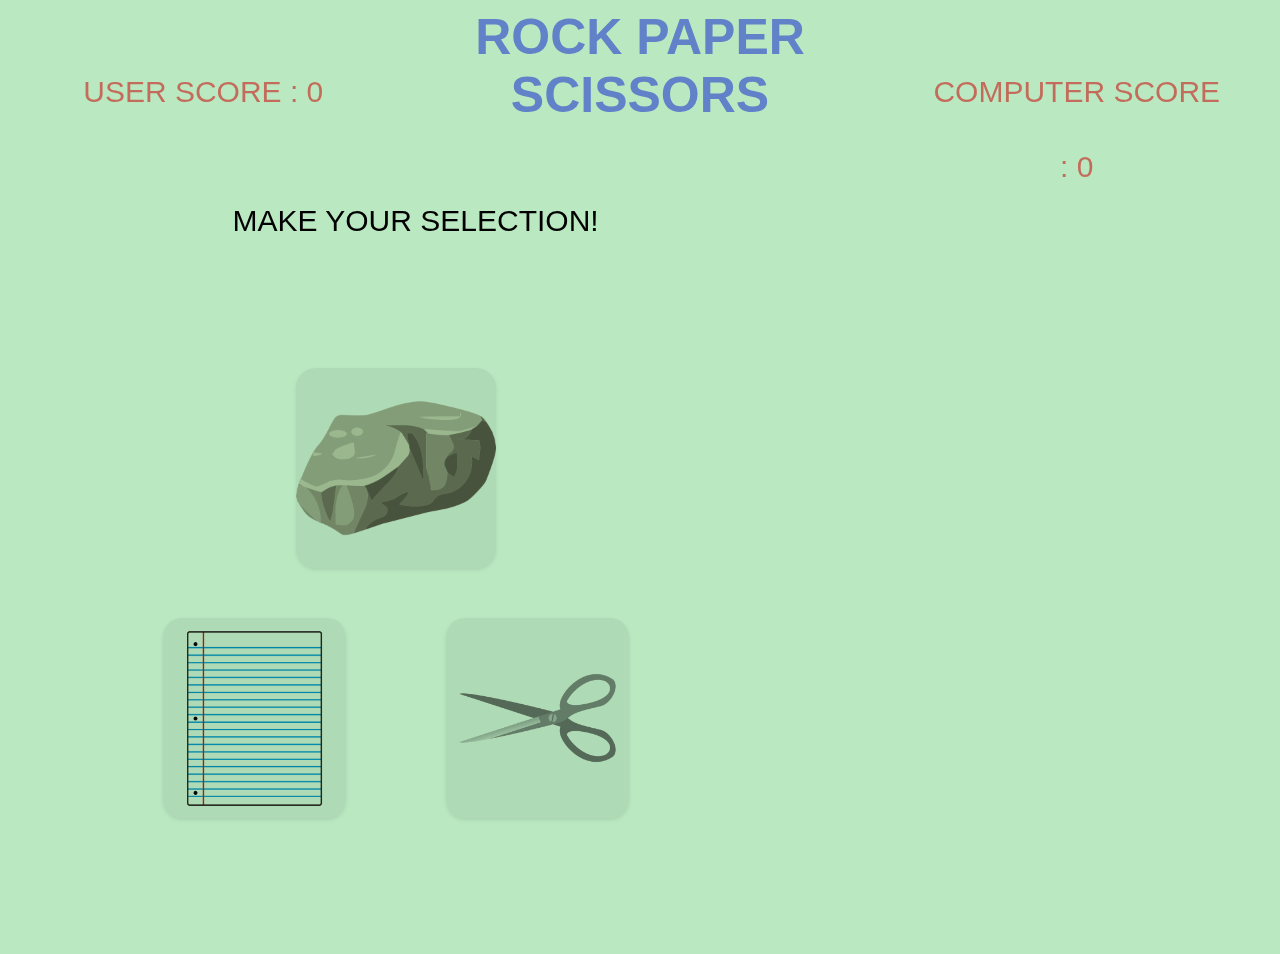
<file: index.html>
<!DOCTYPE html>
<html lang="en">

<head>
    <meta charset="UTF-8">
    <meta http-equiv="X-UA-Compatible" content="IE=edge">
    <meta name="viewport" content="width=device-width, initial-scale=1.0">
    <title>Document</title>
    <link rel="stylesheet" href="RPSgame.css">
    <script src="RPSgame.js" defer></script>

</head>

<body>
    <div class="container-top">
        <p id="user">User Score : 0</p>
        <h1 id="title">ROCK PAPER SCISSORS</h1>
        <p id="computer">Computer Score : 0</p>
    </div>
    <div id='messages'>
        <p id='yourmessage'>Make your selection!</p>
        <p id="computermessage"></p>
    </div>
    <div class="maincontainer">
    <div id="userselect">
    
        
            <div class="container">
                <button class="button-37" id="rock" role="button" value="ROCK"></button>
            </div>

            <div class="container">
                <button class="button-37" id="paper" role="button" value="PAPER"></button>
                <button class="button-37" id="scissors" role="button" value="SCISSORS"></button>
            </div>
    </div>
        <div id="computerdisplay">
        </div>
    </div>

    <div class="scores">
    </div>

</body>

</html>
</file>
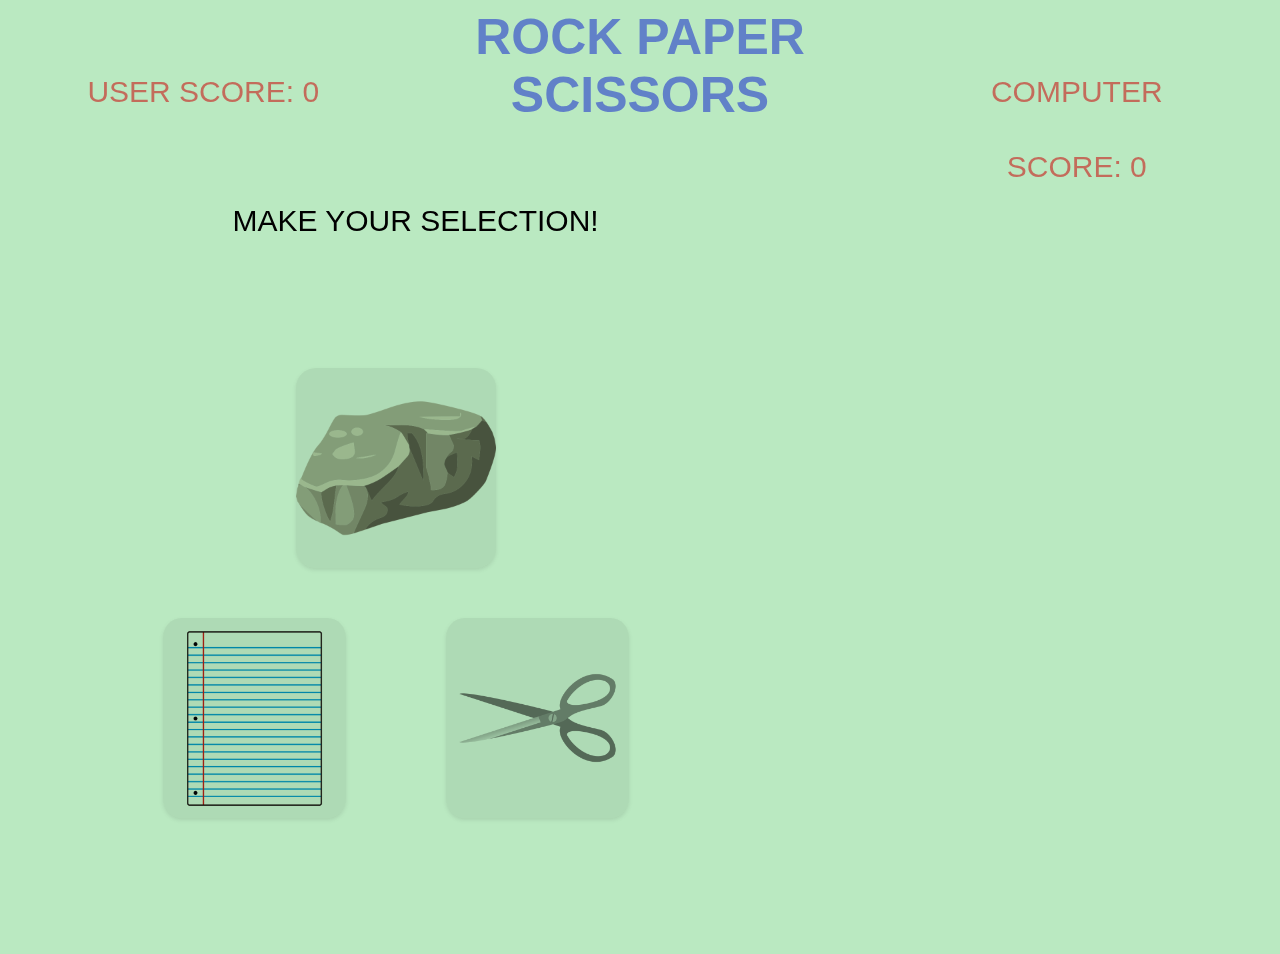
<file: RPSgame.html>
<!DOCTYPE html>
<html lang="en">

<head>
    <meta charset="UTF-8">
    <meta http-equiv="X-UA-Compatible" content="IE=edge">
    <meta name="viewport" content="width=device-width, initial-scale=1.0">
    <title>Document</title>
    <link rel="stylesheet" href="RPSgame.css">
    <script src="RPSgame.js" defer></script>

</head>

<body>
    <div class="container-top">
        <p id="user">User Score: 0</p>
        <h1 id="title">ROCK PAPER SCISSORS</h1>
        <p id="computer">Computer Score: 0</p>
    </div>
    <div id='messages'>
        <p id='yourmessage'>Make your selection!</p>
        <p id="computermessage"></p>
    </div>
    <div class="maincontainer">
    <div id="userselect">
    
        
            <div class="container">
                <button class="button-37" id="rock" role="button" value="ROCK"></button>
            </div>

            <div class="container">
                <button class="button-37" id="paper" role="button" value="PAPER"></button>
                <button class="button-37" id="scissors" role="button" value="SCISSORS"></button>
            </div>
    </div>
        <div id="computerdisplay">
        </div>
    </div>

    <div class="scores">
    </div>

</body>

</html>
</file>
<file: RPSgame.css>
body {
background-color: rgba(22, 182, 46, 0.297);
text-transform: uppercase;
}

#title {
margin: auto;
padding-bottom: 50px;
color: #0f22d085;
font-family: Impact, Charcoal, sans-serif;
font-size: 50px;
}

#messages {
    display: flex;
    align-content: center;
    justify-content: space-around;
    font-family: Impact, Charcoal, sans-serif;
    font-size: 30px;
}

#userselect {
    width: 466px;
    height: 500px;
    display: flex;
    flex-direction: column;
    justify-content: center;
    align-content: center;
    text-align: center;
}

#computerdisplay {
    width: 233px;
    height: 250px;
    border-radius: 10%;
    text-align: center;
    display: flex;
    flex-direction: column;
    align-content: center;
    justify-content: space-between;
    color: red;
}

.shrinkimage {
    flex: auto;
    max-height: 250px;
    max-width: 233px;
    object-fit: contain;
    align-self: flex-end;
    padding-top: 100px;
    position: absolute;
}
.container { 
   display: flex;
   flex-direction: row;
   justify-content: center;
   column-gap: 100px;
   padding-top: 50px;
   
}

.maincontainer { 
    display: flex;
    flex-direction: row;
    justify-content: space-evenly;
    column-gap: 100px;
    padding-top: 50px;
    font-family: Impact, Charcoal, sans-serif;
    font-size: 30px;
    color: green;
 }

.container-top p {
    width: 300px;
    height: 75px;
    line-height: 75px;
    align-self: center;
    transition-property: background-color;
    transition-duration: 0.2s;
    border-radius: 5%;
    text-align: center;
    color: rgba(203, 17, 17, 0.577);
    
}

.container-top { 
    display: flex;
    flex-direction: row;
    justify-content: space-evenly;
    align-content: center;
    font-family: Impact, Charcoal, sans-serif;
    font-size: 30px;
    text-align: center;
    padding: 0px 50px;
    
    
 }

 
 
.scores {
    display: flex;
   flex-direction: column;
   justify-content: center;
   align-content: center;
   text-align: center;
    

}
.button-37 {
style: none;
  border: none;
  border-radius: 10%;
  box-shadow: rgba(0, 0, 0, .1) 0 2px 4px 0;
  box-sizing: border-box;
  cursor: pointer;
  outline: none;
  outline: 0;
  padding: 10px 25px;
  text-align: center;
  transform: translateY(0);
  transition: transform 150ms, box-shadow 150ms;
  user-select: none;
  -webkit-user-select: none;
  touch-action: manipulation;
  mix-blend-mode: multiply;
  flex: 0 0 1;
  
}

.highlight-user {
box-shadow: rgba(46, 223, 52, 0.906) 0 3px 9px 0;
}
.spin {
    animation: rotategrow 0.5s;
    animation-iteration-count: 1;  
  
  }

/* .button-37:hover {
  box-shadow: rgba(91, 201, 94, 0.345) 0 3px 9px 0;
  transform: translateY(-2px);
  animation: shake 0.1s;
  animation-iteration-count: 0;
} */


@media (min-width: 768px) {
  .button-37 {
    padding: 10px 30px;
    
  }
}

#rock {
    background-image: url(
'images/rock.png');
background-size: cover;
width: 200px;
height: 200px;
padding: auto;
font-size: 2rem;
background-position: center;
align-self: baseline;
background-size: contain;
background-repeat: no-repeat;
}

#paper {
    background-image: url(
        'images/paper.png');
        background-size: cover;
        width: 200px;
        height: 200px;
        font-size: 2rem;
        background-position: center;
        background-size: contain;
        background-repeat: no-repeat;
}

#scissors {
background-image: url(
'images/scissors.png');
background-size: cover;
width: 200px;
height: 200px;
font-size: 2rem;
background-position: center;
background-size: contain;
background-repeat: no-repeat;
}


.add-Point {
    background-color: green;
    

}

@keyframes shake {
    0% { transform: translate(1px, 1px) ;}
    10% { transform: translate(-1px, -2px) ;}
    20% { transform: translate(-3px, 0px) ;}
    30% { transform: translate(3px, 2px) ;}
    40% { transform: translate(1px, -1px) ;}
    50% { transform: translate(-1px, 2px) ;}
    60% { transform: translate(-3px, 1px) ;}
    70% { transform: translate(3px, 1px) ;}
    80% { transform: translate(-1px, -1px) ;}
    90% { transform: translate(1px, 2px) ;}
    100% { transform: translate(1px, -2px) ;}
  }

  @keyframes rotategrow {
    0% { transform: rotate(0deg) scale(1);}
    50% {transform: rotate(360deg) scale(2);}
    100% { transform: rotate(-360deg) scale(1);}
        
}
</file>
